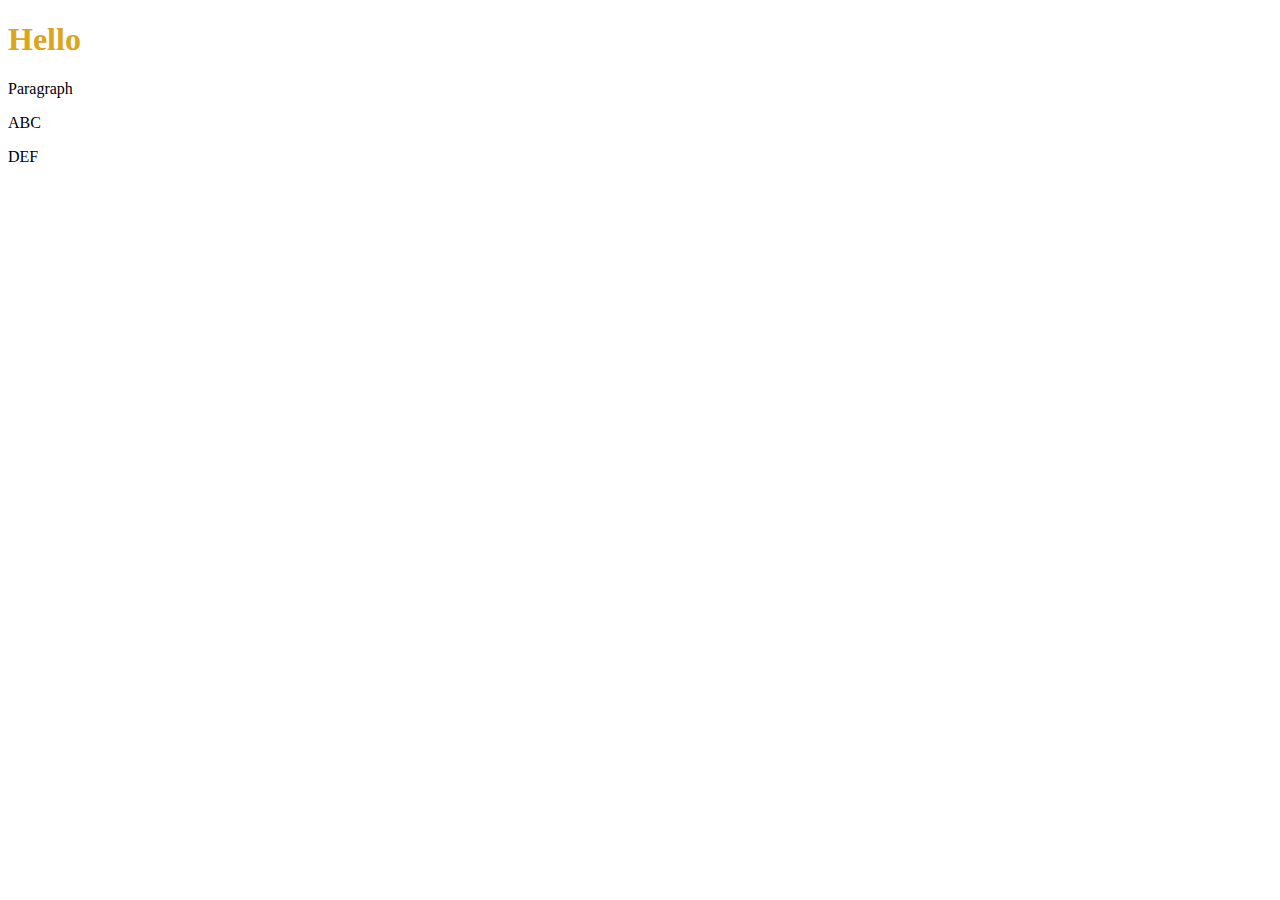
<file: index.html>
<!DOCTYPE html>
<html lang="en">
  <head>
    <link href="style.css" rel="stylesheet" />
  </head>
  <body>
    <h1>Hello</h1>
    <p>Paragraph</p>
    <div class="grid">
      <div class="cell"></div>
      <div class="cell"></div>
      <div class="cell"></div>
      <div class="cell"></div>
      <div class="cell"></div>
      <div class="cell">
        <p>ABC</p>
        <p>DEF</p>
      </div>
    </div>
  </body>
</html>
</file>
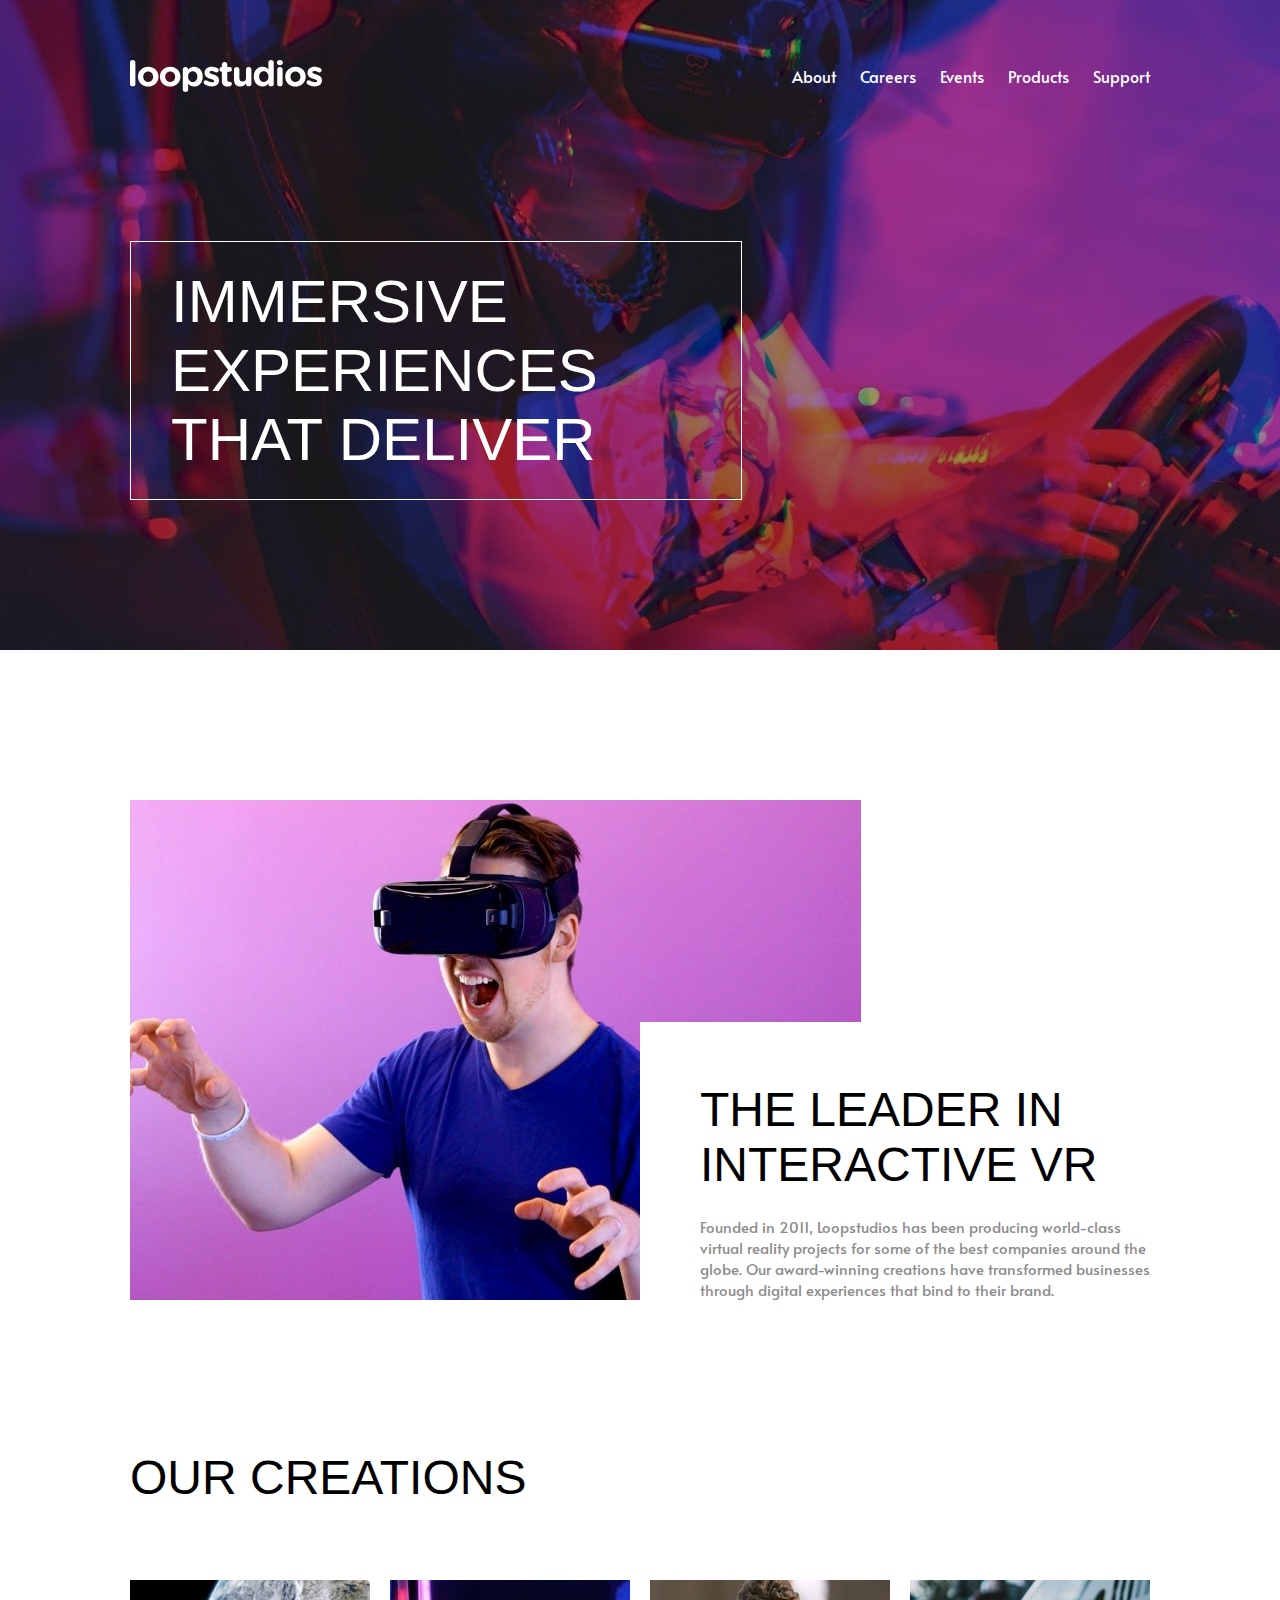
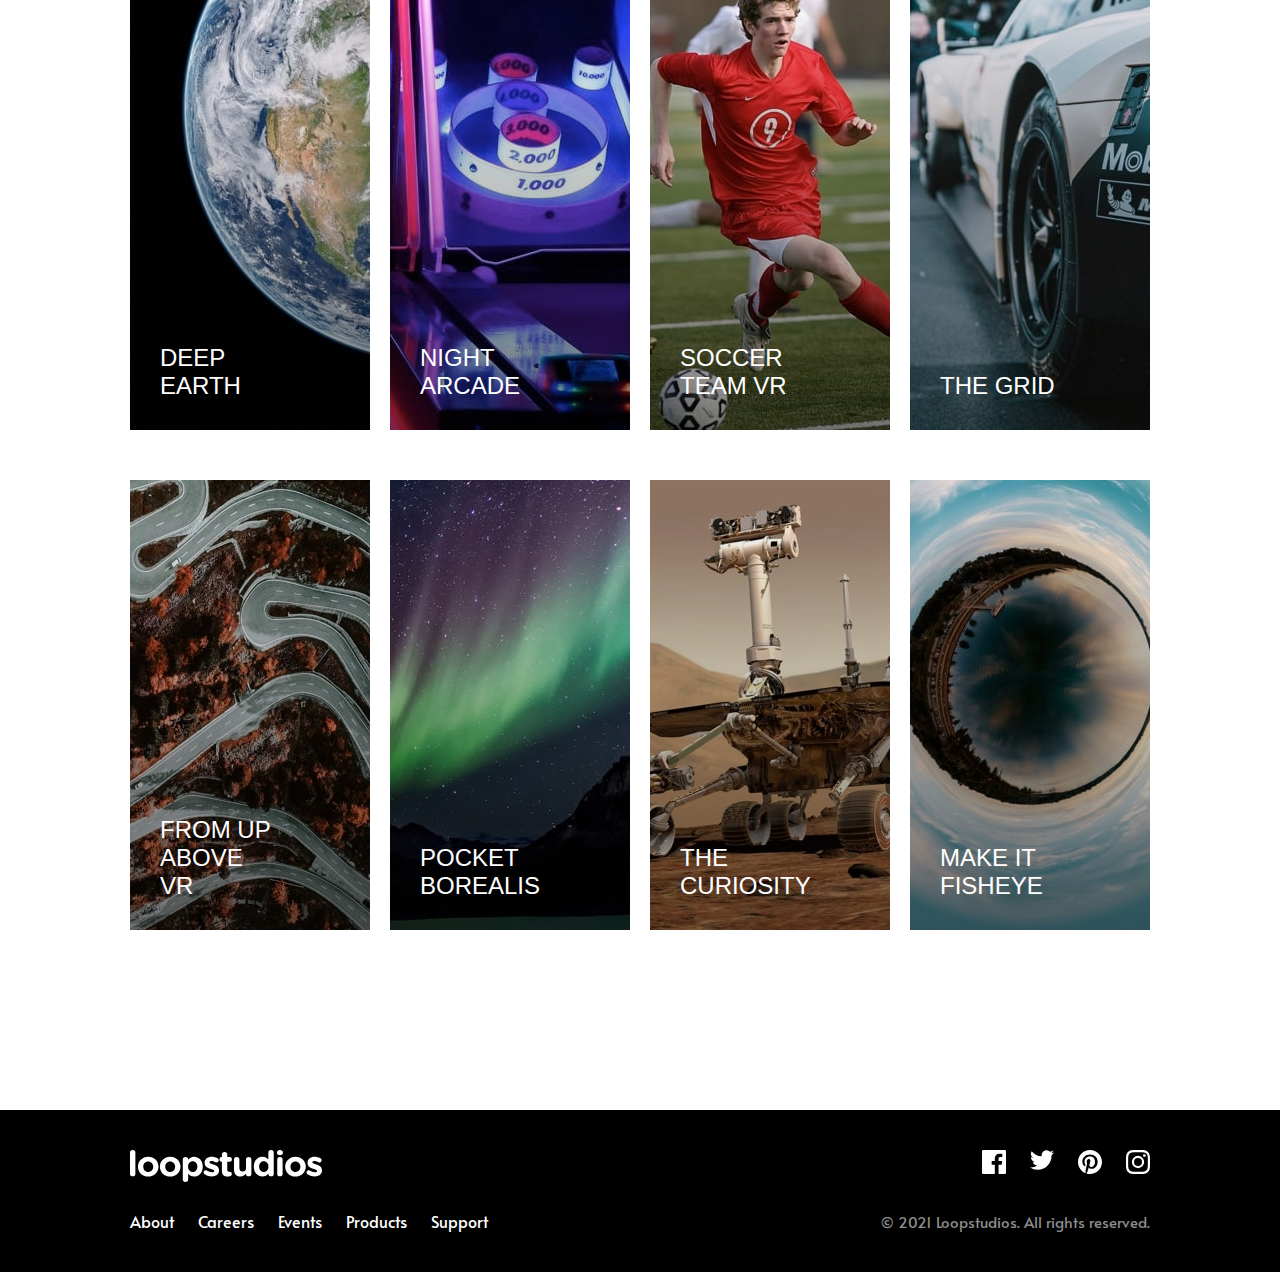
<file: loopstudios-landing-page-main/index.html>
<!DOCTYPE html>
<html lang="en">
  <head>
    <meta charset="UTF-8" />
    <meta name="viewport" content="width=device-width, initial-scale=1.0" />
    <!-- displays site properly based on user's device -->

    <link
      rel="icon"
      type="image/png"
      sizes="32x32"
      href="./images/favicon-32x32.png"
    />
    <link rel="preconnect" href="https://fonts.gstatic.com" />
    <link
      href="https://fonts.googleapis.com/css2?family=Alata&family=Josefin+Sans:wght@300&display=swap"
      rel="stylesheet"
    />
    <link href="styles/style.css" rel="stylesheet" />
    <link
      href="styles/tablet.css"
      media="screen and (min-width: 768px)"
      rel="stylesheet"
    />
    <link
      href="styles/small-desktop.css"
      media="screen and (min-width: 992px)"
      rel="stylesheet"
    />
    <link
      href="styles/large-desktop.css"
      media="screen and (min-width: 1200px)"
      rel="stylesheet"
    />

    <title>Frontend Mentor | Loopstudios landing page</title>
  </head>
  <body>
    <section class="hero">
      <div class="container">
        <header>
          <img src="./images/logo.svg" alt="Loopstudios logo" />

          <img
            class="toggle-menu"
            src="images/icon-hamburger.svg"
            alt="Toggle menu"
          />

          <nav>
            <ul>
              <li>About</li>
              <li>Careers</li>
              <li>Events</li>
              <li>Products</li>
              <li>Support</li>
            </ul>
          </nav>
        </header>

        <h1>Immersive experiences that deliver</h1>
      </div>
    </section>

    <section class="interactive container">
      <img src="images/desktop/image-interactive.jpg" alt="Interactive VR" />

      <div class="text">
        <h1>The leader in interactive VR</h1>
        <p>
          Founded in 2011, Loopstudios has been producing world-class virtual
          reality projects for some of the best companies around the globe. Our
          award-winning creations have transformed businesses through digital
          experiences that bind to their brand.
        </p>
      </div>
    </section>

    <section class="our-creations container">
      <header>
        <h1>Our creations</h1>
        <button>See all</button>
      </header>

      <div class="creations">
        <article>
          <h2>Deep earth</h2>
        </article>
        <article>
          <h2>Night arcade</h2>
        </article>
        <article>
          <h2>Soccer team VR</h2>
        </article>
        <article>
          <h2>The grid</h2>
        </article>
        <article>
          <h2>From up above VR</h2>
        </article>
        <article>
          <h2>Pocket borealis</h2>
        </article>
        <article>
          <h2>The curiosity</h2>
        </article>
        <article>
          <h2>Make it fisheye</h2>
        </article>
      </div>

      <div class="button-wrapper">
        <button>See all</button>
      </div>
    </section>

    <footer>
      <div class="container">
        <div class="nav-and-logo">
          <img src="./images/logo.svg" alt="Loopstudios logo" />

          <nav>
            <ul>
              <li>About</li>
              <li>Careers</li>
              <li>Events</li>
              <li>Products</li>
              <li>Support</li>
            </ul>
          </nav>
        </div>
        <div class="social-and-copyright">
          <ul>
            <li>
              <img src="images/icon-facebook.svg" alt="Facebook logo" />
            </li>
            <li>
              <img src="images/icon-twitter.svg" alt="Twitter logo" />
            </li>
            <li>
              <img src="images/icon-pinterest.svg" alt="Pinterest logo" />
            </li>
            <li>
              <img src="images/icon-instagram.svg" alt="Instagram logo" />
            </li>
          </ul>
          <p>© 2021 Loopstudios. All rights reserved.</p>
        </div>
      </div>
    </footer>
  </body>
</html>
</file>
<file: style.css>
h1 {
  color: goldenrod;
}
</file>
<file: loopstudios-landing-page-main/styles/style.css>
* {
  -webkit-box-sizing: border-box;
          box-sizing: border-box;
}

body {
  margin: 0;
}

ul {
  padding-left: 0;
  margin: 0;
  list-style: none;
}

.container {
  padding: 0 30px;
}

.hero {
  background: url("../images/mobile/image-hero.jpg") no-repeat center;
  background-size: cover;
  height: 950px;
  color: #fff;
  padding: 60px 0 150px;
}

.hero header {
  display: -webkit-box;
  display: -ms-flexbox;
  display: flex;
  -webkit-box-align: center;
      -ms-flex-align: center;
          align-items: center;
  -webkit-box-pack: justify;
      -ms-flex-pack: justify;
          justify-content: space-between;
}

.hero header nav {
  display: none;
}

.hero header nav ul {
  display: -webkit-box;
  display: -ms-flexbox;
  display: flex;
  font-family: "Alata", sans-serif;
  font-weight: 400;
}

.hero header nav ul li:not(:last-child) {
  margin-right: 24px;
}

.hero h1 {
  font-family: "Josephin Sans", sans-serif;
  font-weight: 300;
  font-size: 54px;
  padding: 30px;
  border: 1px solid #fff;
  text-transform: uppercase;
  margin: 60% 0 0;
}

.interactive.container {
  margin: 150px auto;
  position: relative;
}

.interactive.container img {
  max-width: 100%;
  display: block;
}

.interactive.container .text {
  background-color: white;
  text-align: center;
}

.interactive.container .text h1 {
  font-family: "Josephin Sans", sans-serif;
  font-weight: 300;
  font-size: 40px;
  text-transform: uppercase;
  margin: 24px 0;
}

.interactive.container .text p {
  font-size: 20px;
  color: #8c8c8c;
  font-family: "Alata", sans-serif;
  font-weight: 400;
  margin-bottom: 0;
}

.our-creations header {
  margin-bottom: 75px;
}

.our-creations header h1 {
  font-family: "Josephin Sans", sans-serif;
  font-weight: 300;
  font-size: 48px;
  text-transform: uppercase;
  margin: 0;
  text-align: center;
}

.our-creations header button {
  display: none;
}

.our-creations article {
  height: 200px;
  display: -webkit-box;
  display: -ms-flexbox;
  display: flex;
  -webkit-box-pack: end;
      -ms-flex-pack: end;
          justify-content: flex-end;
  -webkit-box-orient: vertical;
  -webkit-box-direction: normal;
      -ms-flex-direction: column;
          flex-direction: column;
  color: white;
  padding: 30px;
}

.our-creations article:not(:last-child) {
  margin-bottom: 30px;
}

.our-creations article h2 {
  margin: 0;
  text-transform: uppercase;
  width: 65%;
  font-family: "Josephin Sans", sans-serif;
  font-weight: 300;
}

.our-creations article:nth-child(1) {
  background: -webkit-gradient(linear, left bottom, left top, from(rgba(0, 0, 0, 0.5)), to(rgba(255, 0, 0, 0))), url("../images/desktop/image-deep-earth.jpg") no-repeat center;
  background: linear-gradient(0deg, rgba(0, 0, 0, 0.5) 0%, rgba(255, 0, 0, 0) 100%), url("../images/desktop/image-deep-earth.jpg") no-repeat center;
  background-size: cover;
}

.our-creations article:nth-child(2) {
  background: -webkit-gradient(linear, left bottom, left top, from(rgba(0, 0, 0, 0.5)), to(rgba(255, 0, 0, 0))), url("../images/desktop/image-night-arcade.jpg") no-repeat center;
  background: linear-gradient(0deg, rgba(0, 0, 0, 0.5) 0%, rgba(255, 0, 0, 0) 100%), url("../images/desktop/image-night-arcade.jpg") no-repeat center;
  background-size: cover;
}

.our-creations article:nth-child(3) {
  background: -webkit-gradient(linear, left bottom, left top, from(rgba(0, 0, 0, 0.5)), to(rgba(255, 0, 0, 0))), url("../images/desktop/image-soccer-team.jpg") no-repeat center;
  background: linear-gradient(0deg, rgba(0, 0, 0, 0.5) 0%, rgba(255, 0, 0, 0) 100%), url("../images/desktop/image-soccer-team.jpg") no-repeat center;
  background-size: cover;
}

.our-creations article:nth-child(4) {
  background: -webkit-gradient(linear, left bottom, left top, from(rgba(0, 0, 0, 0.5)), to(rgba(255, 0, 0, 0))), url("../images/desktop/image-grid.jpg") no-repeat center;
  background: linear-gradient(0deg, rgba(0, 0, 0, 0.5) 0%, rgba(255, 0, 0, 0) 100%), url("../images/desktop/image-grid.jpg") no-repeat center;
  background-size: cover;
}

.our-creations article:nth-child(5) {
  background: -webkit-gradient(linear, left bottom, left top, from(rgba(0, 0, 0, 0.5)), to(rgba(255, 0, 0, 0))), url("../images/desktop/image-from-above.jpg") no-repeat center;
  background: linear-gradient(0deg, rgba(0, 0, 0, 0.5) 0%, rgba(255, 0, 0, 0) 100%), url("../images/desktop/image-from-above.jpg") no-repeat center;
  background-size: cover;
}

.our-creations article:nth-child(6) {
  background: -webkit-gradient(linear, left bottom, left top, from(rgba(0, 0, 0, 0.5)), to(rgba(255, 0, 0, 0))), url("../images/desktop/image-pocket-borealis.jpg") no-repeat center;
  background: linear-gradient(0deg, rgba(0, 0, 0, 0.5) 0%, rgba(255, 0, 0, 0) 100%), url("../images/desktop/image-pocket-borealis.jpg") no-repeat center;
  background-size: cover;
}

.our-creations article:nth-child(7) {
  background: -webkit-gradient(linear, left bottom, left top, from(rgba(0, 0, 0, 0.5)), to(rgba(255, 0, 0, 0))), url("../images/desktop/image-curiosity.jpg") no-repeat center;
  background: linear-gradient(0deg, rgba(0, 0, 0, 0.5) 0%, rgba(255, 0, 0, 0) 100%), url("../images/desktop/image-curiosity.jpg") no-repeat center;
  background-size: cover;
}

.our-creations article:nth-child(8) {
  background: -webkit-gradient(linear, left bottom, left top, from(rgba(0, 0, 0, 0.5)), to(rgba(255, 0, 0, 0))), url("../images/desktop/image-fisheye.jpg") no-repeat center;
  background: linear-gradient(0deg, rgba(0, 0, 0, 0.5) 0%, rgba(255, 0, 0, 0) 100%), url("../images/desktop/image-fisheye.jpg") no-repeat center;
  background-size: cover;
}

.our-creations button {
  border: 2px solid black;
  text-transform: uppercase;
  padding: 8px 24px;
  background-color: transparent;
  -webkit-transition: all 0.3s linear;
  transition: all 0.3s linear;
}

.our-creations button:hover {
  background-color: black;
  color: white;
  cursor: pointer;
}

.our-creations .button-wrapper {
  text-align: center;
}

.our-creations .button-wrapper > button {
  font-size: 24px;
  padding: 10px 30px;
  margin-top: 30px;
}

footer {
  background-color: black;
  margin-top: 150px;
  padding: 40px 0;
  text-align: center;
}

footer nav ul {
  margin-top: 24px;
}

footer ul {
  font-family: "Alata", sans-serif;
  font-weight: 400;
  color: white;
}

footer .nav-and-logo ul li:not(:first-child) {
  margin-top: 24px;
}

footer .social-and-copyright ul {
  display: -webkit-box;
  display: -ms-flexbox;
  display: flex;
  -webkit-box-pack: center;
      -ms-flex-pack: center;
          justify-content: center;
  margin: 40px 0 32px;
}

footer .social-and-copyright ul li:not(:last-child) {
  margin-right: 24px;
}

footer .social-and-copyright p {
  margin: 0;
  font-size: 15px;
  color: #8c8c8c;
  font-family: "Alata", sans-serif;
  font-weight: 400;
}
/*# sourceMappingURL=style.css.map */
</file>
<file: loopstudios-landing-page-main/styles/tablet.css>
.toggle-menu {
  display: none;
}

.hero {
  background: -webkit-gradient(linear, left bottom, left top, from(rgba(0, 0, 0, 0.4))), url("../images/desktop/image-hero.jpg") no-repeat center;
  background: linear-gradient(0deg rgba(0, 0, 0, 0.4), rgba(0, 0, 0, 0.4)), url("../images/desktop/image-hero.jpg") no-repeat center;
  height: 650px;
}

.hero h1 {
  margin: 0;
}

.hero header nav {
  display: block;
}

.hero .container {
  display: -webkit-box;
  display: -ms-flexbox;
  display: flex;
  -webkit-box-orient: vertical;
  -webkit-box-direction: normal;
      -ms-flex-direction: column;
          flex-direction: column;
  -webkit-box-pack: justify;
      -ms-flex-pack: justify;
          justify-content: space-between;
  height: 100%;
}

.interactive img {
  max-width: 70%;
  margin: 0 auto;
}

.our-creations header {
  display: -webkit-box;
  display: -ms-flexbox;
  display: flex;
  -webkit-box-align: center;
      -ms-flex-align: center;
          align-items: center;
  -webkit-box-pack: justify;
      -ms-flex-pack: justify;
          justify-content: space-between;
}

.our-creations .creations {
  display: -ms-grid;
  display: grid;
  -ms-grid-rows: (1fr)[2];
      grid-template-rows: repeat(2, 1fr);
  -ms-grid-columns: (1fr)[4];
      grid-template-columns: repeat(4, 1fr);
  grid-gap: 20px;
}

.our-creations article {
  height: 450px;
}

.our-creations .button-wrapper {
  display: none;
}

footer {
  text-align: left;
}

footer .container {
  display: -webkit-box;
  display: -ms-flexbox;
  display: flex;
  -webkit-box-pack: justify;
      -ms-flex-pack: justify;
          justify-content: space-between;
}

footer .nav-and-logo ul li:not(:first-child) {
  margin-top: 0;
}

footer ul {
  display: -webkit-box;
  display: -ms-flexbox;
  display: flex;
}

footer ul li:not(:last-child) {
  margin-right: 24px;
}

footer .social-and-copyright {
  display: -webkit-box;
  display: -ms-flexbox;
  display: flex;
  -webkit-box-orient: vertical;
  -webkit-box-direction: normal;
      -ms-flex-direction: column;
          flex-direction: column;
  -webkit-box-align: end;
      -ms-flex-align: end;
          align-items: flex-end;
  -webkit-box-pack: justify;
      -ms-flex-pack: justify;
          justify-content: space-between;
}

footer .social-and-copyright ul {
  margin: 0;
}
/*# sourceMappingURL=tablet.css.map */
</file>
<file: loopstudios-landing-page-main/styles/small-desktop.css>
.hero h1 {
  font-size: 60px;
  padding: 25px 40px;
  width: 60%;
  margin: 0;
}

.interactive.container img {
  max-width: 100%;
  margin: 0;
}

.interactive.container .text {
  padding-top: 60px;
  padding-left: 60px;
  width: 50%;
  position: absolute;
  bottom: 0;
  right: 0;
  text-align: left;
}

.interactive.container .text h1 {
  font-size: 48px;
  margin-top: 0;
}

.interactive.container .text p {
  font-size: 15px;
}
/*# sourceMappingURL=small-desktop.css.map */
</file>
<file: loopstudios-landing-page-main/styles/large-desktop.css>
.container {
  width: 1020px;
  margin: 0 auto;
  padding: 0;
}
/*# sourceMappingURL=large-desktop.css.map */
</file>
